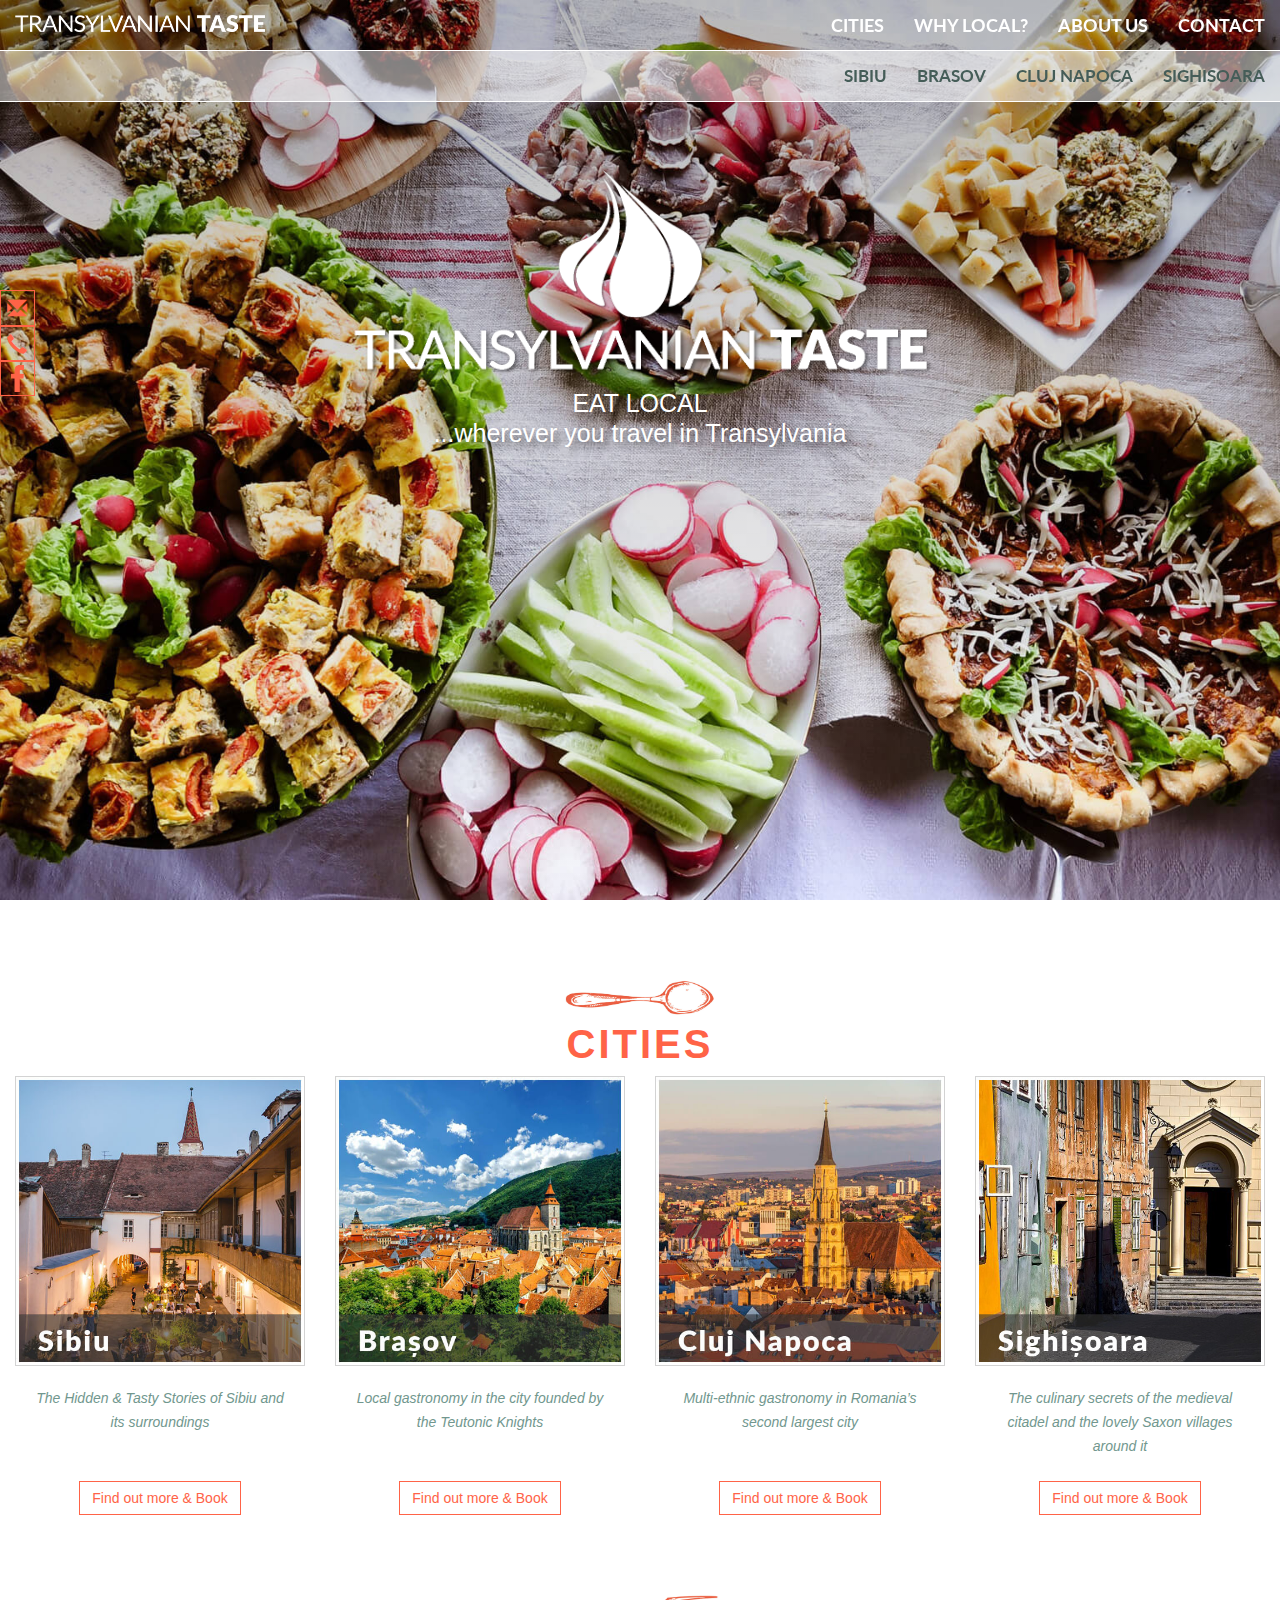
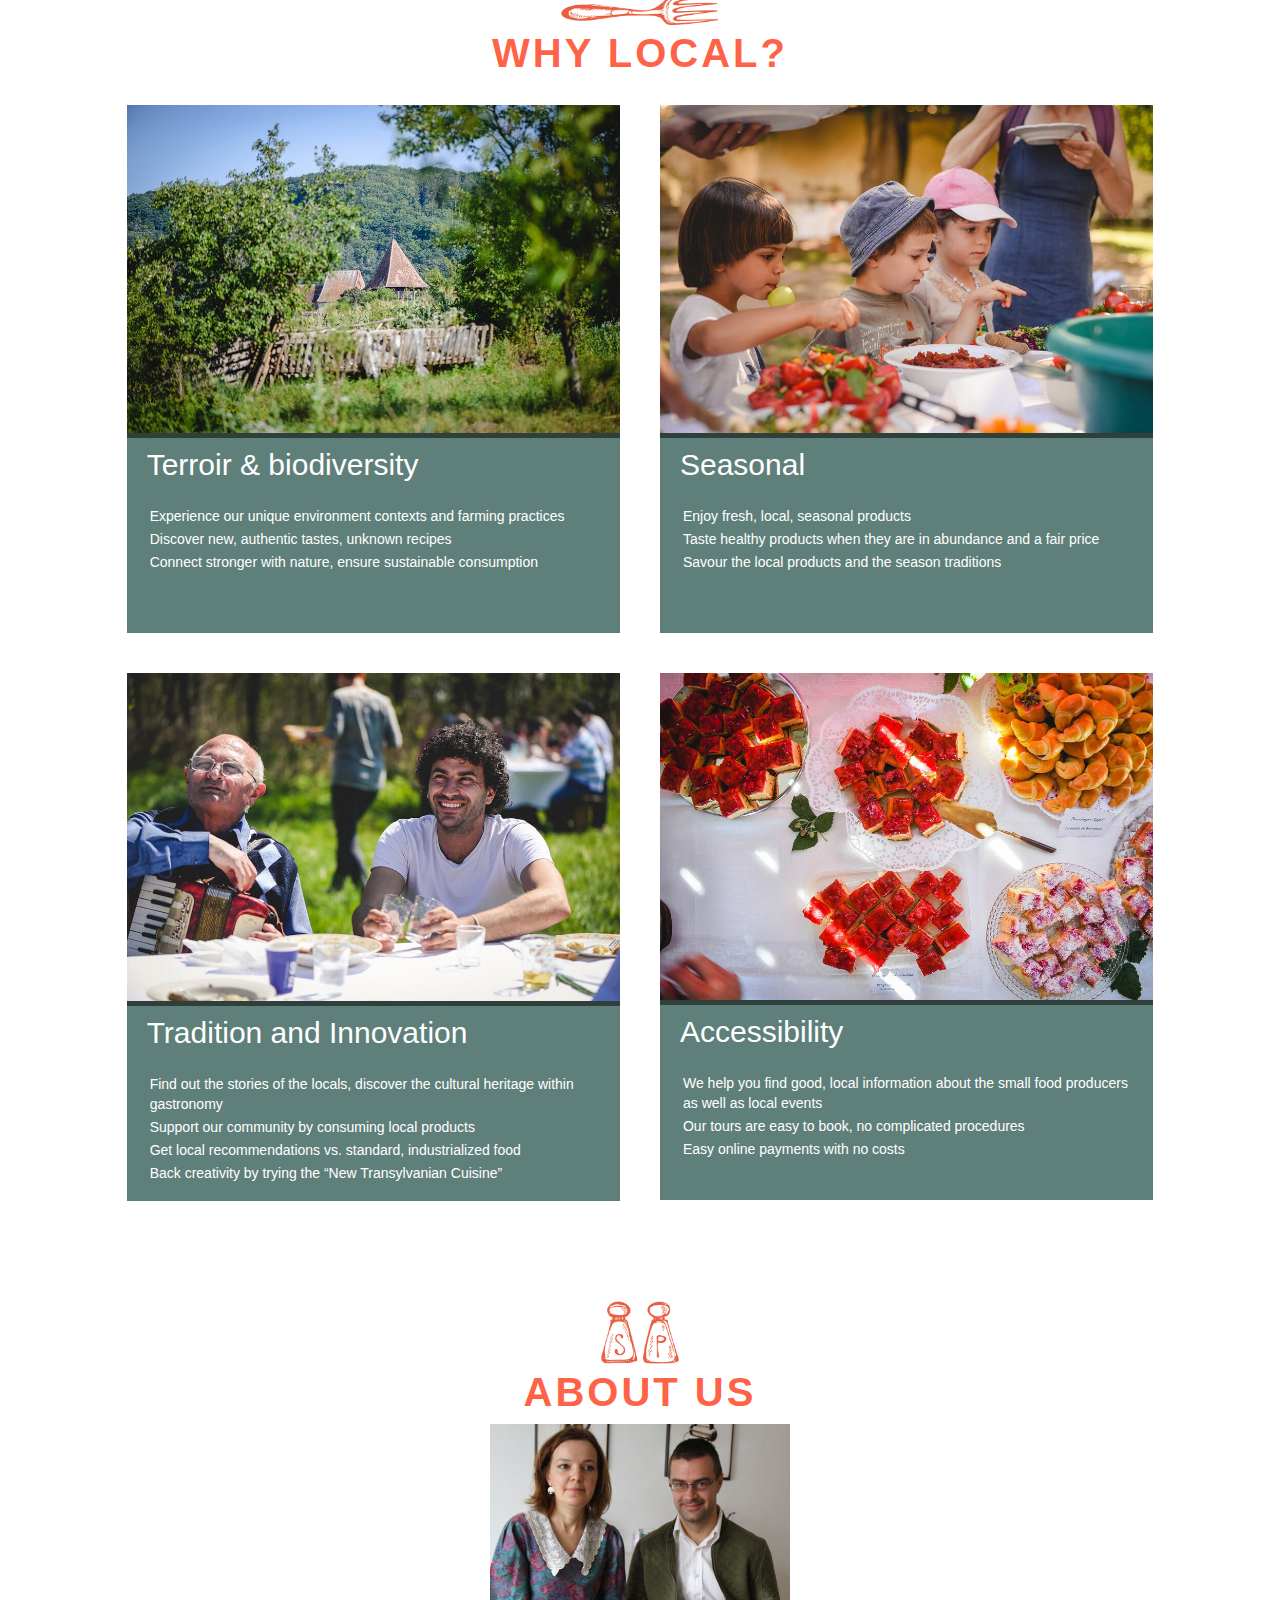
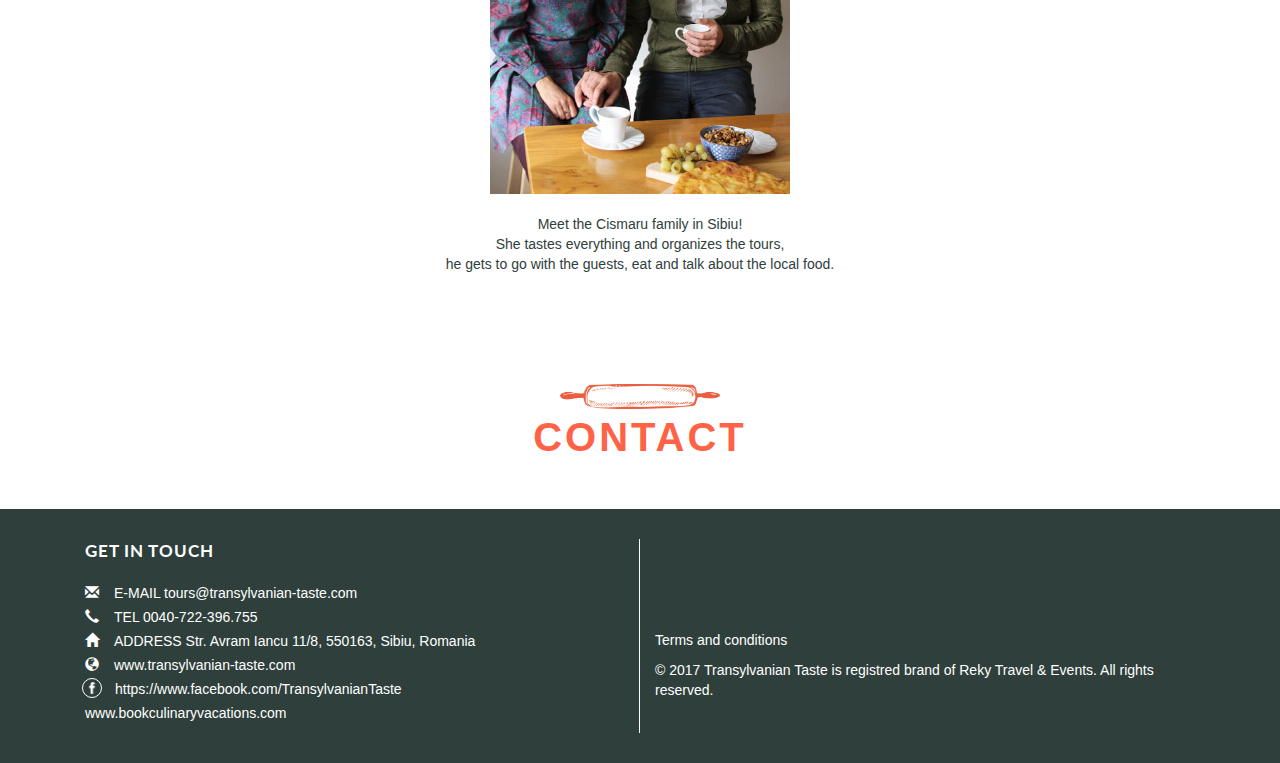
<file: index.html>
<!DOCTYPE html>
<html lang="en">
<head>
    <meta charset="utf-8">
    <meta http-equiv="X-UA-Compatible" content="IE=edge">
    <meta name="viewport" content="width=device-width, initial-scale=1">
    <!-- The above 3 meta tags *must* come first in the head; any other head content must come *after* these tags -->
    <title>Transylvanian Taste</title>
    <link rel="shortcut icon" href="img/icon.png">
    
    <link href="https://fonts.googleapis.com/css?family=Lato" rel="stylesheet">
    <!-- <link href="https://fonts.googleapis.com/css?family=Open+Sans" rel="stylesheet"> -->


    <!-- Bootstrap -->
    <link href="css/bootstrap.min.css" rel="stylesheet" />  
    <link href="css/style.css" rel="stylesheet" />

<!-- Google Tag Manager -->
<script>(function(w,d,s,l,i){w[l]=w[l]||[];w[l].push({'gtm.start':
new Date().getTime(),event:'gtm.js'});var f=d.getElementsByTagName(s)[0],
j=d.createElement(s),dl=l!='dataLayer'?'&l='+l:'';j.async=true;j.src=
'https://www.googletagmanager.com/gtm.js?id='+i+dl;f.parentNode.insertBefore(j,f);
})(window,document,'script','dataLayer','GTM-K374LSZ');</script>
<!-- End Google Tag Manager -->

</head>
<body id="page-top">
<!-- Google Tag Manager (noscript) -->
<noscript><iframe src="https://www.googletagmanager.com/ns.html?id=GTM-K374LSZ"
height="0" width="0" style="display:none;visibility:hidden"></iframe></noscript>
<!-- End Google Tag Manager (noscript) -->

    <!-- Navigation -->
    <nav  id="mainNav" class="navbar navbar-default navbar-fixed-top navbarUp">
      <div class="container-fluid containerUpNav">
            <a class="navbar-brand page-scroll" href="#page-top"><img src="img/LOGO_text_white.png" class="logoTop"></a>

            <!-- Brand and toggle get grouped for better mobile display -->
            <div class="navbar-header page-scroll">
                <button type="button" class="navbar-toggle" data-toggle="collapse" data-target="#bs-example-navbar-collapse-1">
                    <span class="sr-only">Toggle navigation</span> MENU <i class="glyphicon glyphicon-menu-hamburger"></i>
                </button>
            </div>
            <!-- Collect the nav links, forms, and other content for toggling -->
            <div class="collapse navbar-collapse" id="bs-example-navbar-collapse-1">
                <ul class="nav navbar-nav navbar-right navbarRightUp">
                    <li><a class="page-scroll" href="#cities">CITIES</a></li>
                    <li><a class="page-scroll" href="#local">WHY LOCAL?</a></li>
                    <li><a class="page-scroll" href="#about">ABOUT US</a></li>
                    <li><a class="page-scroll" href="#contact">CONTACT</a></li>
                </ul>
            </div>
            <!-- /.container-fluid -->
      </div>
    </nav>
    <nav class="navbar navbar-default navbar-fixed-top navbarDown">
        <div class="container-fluid containerDownNav">

                <ul class="nav navbar-nav navbar-right navbarRightDown">
                    <li><a class="page-scroll" href="sibiu.html">SIBIU</a></li>
                    <li><a class="page-scroll" href="brasov.html">BRASOV</a></li>
                    <li><a class="page-scroll" href="cluj.html">CLUJ NAPOCA</a></li>
                    <li><a class="page-scroll" href="sighisoara.html">SIGHISOARA</a></li>
                </ul>

        </div>
    </nav>


<!-- Header -->
<div class="sideContacts">
  <ul>
    <li><a class="page-scroll" href="#contact"><i class="glyphicon glyphicon-envelope"></i></a></li>
    <li><a class="page-scroll" href="#contact"><i class="glyphicon glyphicon-earphone"></i></a></li>
    <li><a href="https://www.facebook.com/TransylvanianTasteSibiu/" target="_blank"><img src="img/facebook-icon.png" id="face-icon-head"></a></li>
  </ul>
</div>
<header>
  <div class="intro-text">
    <div class="container">
      <div class="intro-heading"><img src="img/LOGO_usturoi intreg_white.png" class="logoMiddle"></div>
      <div class="intro-heading2">EAT LOCAL<br>...wherever you travel in Transylvania</div>
    </div>
  </div>
</header>

 
<div class="divider"><img src="img/spoon.jpg" class="img-responsive center-block"></div>

<div class="title"><h1 id="cities">CITIES</h1></div>
<!-- container 1 *****************************-->
<div class="container-fluid text-center container1">
  <div class="row">
    <div class="col-md-3 col-sm-6"><a href="sibiu.html"><img src="img/sibiu1.jpg" class="img-responsive center-block cityPhoto" alt="Photo of Sibiu">
      <p class="pUnder">The Hidden & Tasty Stories of Sibiu and its surroundings</p>
      <button class="btn details">Find out more & Book</button></a>
    </div>
    <div class="col-md-3 col-sm-6"><a href="brasov.html"><img src="img/brasov1.jpg" class="img-responsive center-block cityPhoto" alt="Photo of Brasov">
      <p class="pUnder">Local gastronomy in the city founded by the Teutonic Knights</p>
      <button class="btn details">Find out more & Book</button></a>
    </div>
    <div class="col-md-3 col-sm-6"><a href="cluj.html"><img src="img/cluj1.jpg" class="img-responsive center-block cityPhoto" alt="Photo of Cluj">
      <p class="pUnder">Multi-ethnic gastronomy in Romania’s second largest city</p>
      <button class="btn details">Find out more & Book</button></a>
    </div>
    <div class="col-md-3 col-sm-6"><a href="sighisoara.html"><img src="img/sighisoara1.jpg" class="img-responsive center-block cityPhoto" alt="Photo of Sighisoara">
      <p class="pUnder">The culinary secrets of the medieval citadel and the lovely Saxon villages around it </p>
      <button class="btn details">Find out more & Book</button></a>
    </div>

  </div>
</div>
<!-- end of container 1 ************************-->

<div class="divider"><img src="img/fork.jpg" class="img-responsive center-block"></div>

<div class="title"><h1 id="local">WHY LOCAL?</h1></div>
<!-- container 2 *****************************-->
<div class="container-fluid text-center container2">
  
  <div class="row ">
    
    <div class="col-md-push-1 col-md-5 col-xs-12">
    <figure>
      <img src="img/local_01.jpg" class="img-responsive center-block" alt="Photo of Sibiu">
      
        <figcaption>
          <h2>Terroir & biodiversity</h2>
          <p>Experience our unique environment contexts and farming practices</p>
          <p>Discover new, authentic tastes, unknown recipes</p>
          <p>Connect stronger with nature, ensure sustainable consumption</p>
        </figcaption>
    </figure>

    </div>
    <div class="col-md-push-1 col-md-5 col-xs-12">
    <figure>
      <img src="img/local_02.jpg" class="img-responsive center-block" alt="Photo">
      <figcaption>
        <h2>Seasonal</h2> 
        <p>Enjoy fresh, local, seasonal products</p>
        <p>Taste healthy products when they are in abundance and a fair price</p>
        <p>Savour the local products and the season traditions</p>
   
      </figcaption>
    </figure>
  </div>

</div>
  <div class="row">
    
    <div class="col-md-push-1 col-md-5 col-xs-12">
    <figure>
      <img src="img/local_03.jpg" class="img-responsive center-block" alt="Photo">

      <figcaption>
        <h2>Tradition and Innovation</h2> 
        <p>Find out the stories of the locals, discover the cultural heritage within gastronomy</p>
        <p>Support our community by consuming local products</p> 
        <p>Get local recommendations vs. standard, industrialized food</p>
        <p>Back creativity by trying the “New Transylvanian Cuisine”</p>  

      </figcaption>
    </figure>
    </div>

    <div class="col-md-push-1 col-md-5 col-xs-12">
    <figure>
      <img src="img/local_04.jpg" class="img-responsive center-block" alt="Photo">
      <figcaption>
        <h2>Accessibility</h2>
        <p>We help you find good, local information about the small food producers as well as local events</p>
        <p>Our tours are easy to book, no complicated procedures</p> 
        <p>Easy online payments with no costs</p>

      </figcaption>
    </figure>
    </div>
    
  </div>
</div>
<!-- end of container 2 ************************-->

<div class="divider"><img src="img/salt_peper.jpg" class="img-responsive center-block"></div>

<div class="title"><h1 id="about">ABOUT US</h1></div>

<!--container 3 ********************************-->
<div class="container container-fluid text-center container3">
<div class="poza_familia"><img src="img/familia_cismaru.jpg" class="img-responsive center-block"></div>
  <p>Meet the Cismaru family in Sibiu! <br>
​She tastes everything and organizes the tours, <br>he gets to go with the guests, eat and talk about the local food. </p>
</div>
<!--end of container 3 ***************************************-->

<div class="divider"><img src="img/cont.jpg" class="img-responsive center-block"></div>
<div class="title"><h1 id="contact">CONTACT</h1></div>


<!--footer ***************************************************-->
<footer>
<div class="container container-fluid">
  <div class="col-md-6 col-sm-6 colLeft">
    <p class="firstP">GET IN TOUCH</p>
    <ul>
      <li><i class="glyphicon glyphicon-envelope"></i><a href="mailto:tours@transylvanian-taste.com">E-MAIL tours@transylvanian-taste.com</a></li>
      <li><i class="glyphicon glyphicon-earphone"></i>TEL 0040-722-396.755</li>
      <li><i class="glyphicon glyphicon-home"></i>ADDRESS Str. Avram Iancu 11/8, 550163, Sibiu, Romania</li>
      <li><i class="glyphicon glyphicon-globe"></i><a href="www.transylvanian-taste.com">www.transylvanian-taste.com</a></li>
      <li><a href="https://www.facebook.com/TransylvanianTasteSibiu/" target="_blank"><img src="img/facebook-icon-w.png" id="face-icon">https://www.facebook.com/TransylvanianTaste</a></li>
      <li><a href="https://www.bookculinaryvacations.com/?aid=1101" target="_blank">www.bookculinaryvacations.com</a></li>
    </ul>
  </div>
  <div class="col-md-6 col-sm-6 colRight">    
    <p><a href="#">Terms and conditions</a></p>
    <p class="footer-copyright-text">© 2017 Transylvanian Taste is registred brand of <a href="http://www.reky-travel.de/">Reky Travel & Events</a>. All rights reserved.</p>
  </div>
</div>

</footer>


  <!-- Scripts -->
  <script src="https://ajax.googleapis.com/ajax/libs/jquery/1.12.4/jquery.min.js"></script>
  <script src="js/bootstrap.min.js"></script>

  <script src="js/customScript.js"></script>
</body>
</html>
</file>
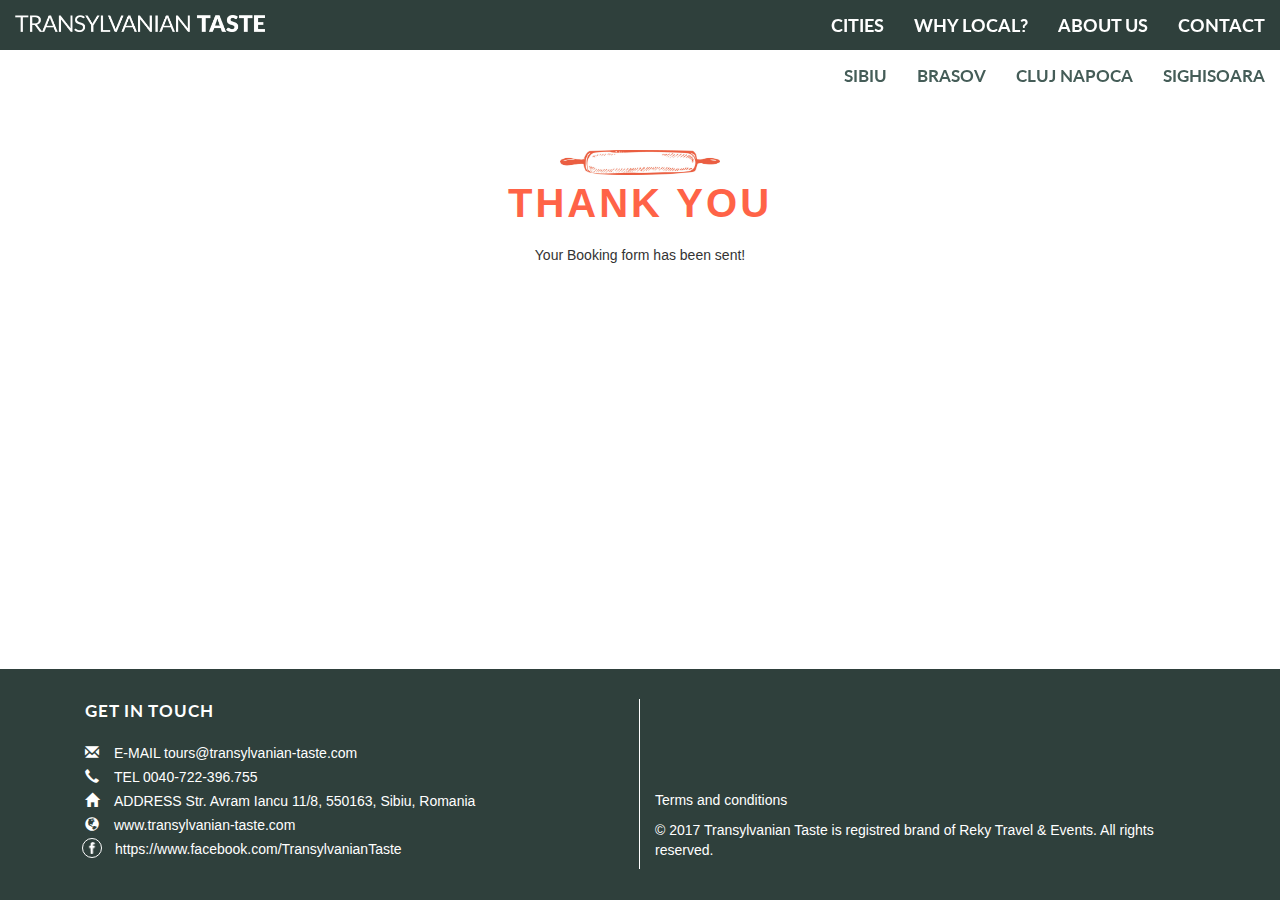
<file: thankyou.html>
<!DOCTYPE html>
<html lang="en">
<head>
    <meta charset="utf-8">
    <meta http-equiv="X-UA-Compatible" content="IE=edge">
    <meta name="viewport" content="width=device-width, initial-scale=1">
    <!-- The above 3 meta tags *must* come first in the head; any other head content must come *after* these tags -->
    <title>Transylvanian Taste</title>
    <link rel="shortcut icon" href="img/icon.png">
    
    <link href="https://fonts.googleapis.com/css?family=Lato" rel="stylesheet">
    <!-- <link href="https://fonts.googleapis.com/css?family=Open+Sans" rel="stylesheet"> -->


    <!-- Bootstrap -->
    <link href="css/bootstrap.min.css" rel="stylesheet" />  
    <link href="css/style.css" rel="stylesheet" />

<!-- Google Tag Manager -->
<script>(function(w,d,s,l,i){w[l]=w[l]||[];w[l].push({'gtm.start':
new Date().getTime(),event:'gtm.js'});var f=d.getElementsByTagName(s)[0],
j=d.createElement(s),dl=l!='dataLayer'?'&l='+l:'';j.async=true;j.src=
'https://www.googletagmanager.com/gtm.js?id='+i+dl;f.parentNode.insertBefore(j,f);
})(window,document,'script','dataLayer','GTM-K374LSZ');</script>
<!-- End Google Tag Manager -->


</head>
<body id="page-top">
<!-- Google Tag Manager (noscript) -->
<noscript><iframe src="https://www.googletagmanager.com/ns.html?id=GTM-K374LSZ"
height="0" width="0" style="display:none;visibility:hidden"></iframe></noscript>
<!-- End Google Tag Manager (noscript) -->

    <!-- Navigation -->
    <nav  id="mainNav" class="navbar navbar-default navbar-fixed-top navbarUp">
      <div class="container-fluid containerUpNav">
            <a class="navbar-brand page-scroll" href="#page-top"><img src="img/LOGO_text_white.png" class="logoTop"></a>

            <!-- Brand and toggle get grouped for better mobile display -->
            <div class="navbar-header page-scroll">
                <button type="button" class="navbar-toggle" data-toggle="collapse" data-target="#bs-example-navbar-collapse-1">
                    <span class="sr-only">Toggle navigation</span> MENU <i class="glyphicon glyphicon-menu-hamburger"></i>
                </button>
            </div>
            <!-- Collect the nav links, forms, and other content for toggling -->
            <div class="collapse navbar-collapse" id="bs-example-navbar-collapse-1">
                <ul class="nav navbar-nav navbar-right navbarRightUp">
                    <li><a class="page-scroll" href="#cities">CITIES</a></li>
                    <li><a class="page-scroll" href="#local">WHY LOCAL?</a></li>
                    <li><a class="page-scroll" href="#about">ABOUT US</a></li>
                    <li><a class="page-scroll" href="#contact">CONTACT</a></li>
                </ul>
            </div>
            <!-- /.container-fluid -->
      </div>
    </nav>
    <nav class="navbar navbar-default navbar-fixed-top navbarDown">
        <div class="container-fluid containerDownNav">

                <ul class="nav navbar-nav navbar-right navbarRightDown">
                    <li><a class="page-scroll" href="sibiu.html">SIBIU</a></li>
                    <li><a class="page-scroll" href="brasov.html">BRASOV</a></li>
                    <li><a class="page-scroll" href="cluj.html">CLUJ NAPOCA</a></li>
                    <li><a class="page-scroll" href="sighisoara.html">SIGHISOARA</a></li>
                </ul>

        </div>
    </nav>


<!-- Header -->

<div class="pageThankyou">
    <div class="thankyou">
      <div class="container container-fluid">
        <div class="divider contactThankyou"><img src="img/cont.jpg" class="img-responsive center-block"></div>
        <div class="title"><h1 id="contact">THANK YOU</h1></div>
        <p class="pThankyou">Your Booking form has been sent!</p>
      </div>
    </div>
</div>



<!--footer ***************************************************-->
<footer id="thankyouFooter">
<div class="container container-fluid">
  <div class="col-md-6 col-sm-6 colLeft">
    <p class="firstP">GET IN TOUCH</p>
    <ul>
      <li><i class="glyphicon glyphicon-envelope"></i><a href="mailto:tours@transylvanian-taste.com">E-MAIL tours@transylvanian-taste.com</a></li>
      <li><i class="glyphicon glyphicon-earphone"></i>TEL 0040-722-396.755</li>
      <li><i class="glyphicon glyphicon-home"></i>ADDRESS Str. Avram Iancu 11/8, 550163, Sibiu, Romania</li>
      <li><i class="glyphicon glyphicon-globe"></i><a href="www.transylvanian-taste.com">www.transylvanian-taste.com</a></li>
      <li><a href="https://www.facebook.com/TransylvanianTasteSibiu/" target="_blank"><img src="img/facebook-icon-w.png" id="face-icon">https://www.facebook.com/TransylvanianTaste</a></li>
    </ul>
  </div>
  <div class="col-md-6 col-sm-6 colRight">    
    <p><a href="#">Terms and conditions</a></p>
    <p class="footer-copyright-text">© 2017 Transylvanian Taste is registred brand of <a href="http://www.reky-travel.de/">Reky Travel & Events</a>. All rights reserved.</p>
  </div>
</div>

</footer>


  <!-- Scripts -->
  <script src="https://ajax.googleapis.com/ajax/libs/jquery/1.12.4/jquery.min.js"></script>
  <script src="js/bootstrap.min.js"></script>

  <script src="js/customScript.js"></script>
</body>
</html>
</file>
<file: css/style.css>
body, html {
  height: 100%;
  width: 100%;
  margin: 0; }

body {
  width: 100%;
  height: 100%; }

p, h1, h2, span {
  font-family: "Helvetica Neue",Helvetica,Arial,sans-serif; }

/* hr {
	border-color: lightgrey;
	border-width: 1px;
	border-style: solid;
	max-width: 80%;
	margin-top: 70px;
	margin-bottom: 50px;
} */
.navbarUp {
  background-color: transparent;
  margin: 0 auto;
  border-style: none; }
  .navbarUp .containerUpNav .navbar-brand {
    color: white; }
  .navbarUp .containerUpNav .navbarRightUp a {
    color: white;
    font-size: 18px; }
    .navbarUp .containerUpNav .navbarRightUp a.active, .navbarUp .containerUpNav .navbarRightUp a:active, .navbarUp .containerUpNav .navbarRightUp a:focus, .navbarUp .containerUpNav .navbarRightUp a:hover {
      color: #ff6347;
      background-color: rgba(255, 255, 255, 0.2); }

.logoTop {
  max-width: 250px; }

.navbarDown {
  background-color: rgba(255, 255, 255, 0.5);
  border-style: none;
  margin-top: 50px;
  border-top: 0.5px solid #fff;
  border-bottom: 0.5px solid #fff; }

.navbar-default .navbar-nav > li > a {
  font-family: 'Lato', sans-serif;
  font-weight: bold;
  font-size: 1.2em;
  color: #455d58; }

.navbarRightDown li.active, .navbarRightDown li:active, .navbarRightDown li:focus, .navbarRightDown li:hover {
  background-color: rgba(255, 255, 255, 0.3);
  color: red; }

.navbar-default .navbar-toggle {
  border-color: #2f403c; }

.navbar-toggle {
  color: white;
  background-color: #2f403c;
  border-radius: 0;
  padding: 2px 5px; }
  .navbar-toggle .icon-bar {
    background-color: white; }
  .navbar-toggle:focus, .navbar-toggle:active, .navbar-toggle:hover {
    background-color: #455d58;
    border-color: #455d58; }

.navbar-default .navbar-toggle:focus, .navbar-default .navbar-toggle:hover {
  background-color: #455d58; }

/* .navbar-default .navbar-nav .open .dropdown-menu {
  	background-color: red;
 } */
.navbarRightUp .open {
  background-color: red;
  color: red; }

.navbarTours {
  border-top: 0.5px solid #fff;
  border-bottom: 0.5px solid #fff; }

.txtNav {
  text-transform: uppercase; }

header {
  background: -moz-linear-gradient(top, rgba(0, 0, 0, 0.26) 0%, transparent 100%), url("../img/prime-bg.jpg");
  /* FF3.6-15 */
  background: -webkit-linear-gradient(top, rgba(0, 0, 0, 0.26) 0%, transparent 100%), url("../img/prime-bg.jpg");
  /* Chrome10-25,Safari5.1-6 */
  background: linear-gradient(to bottom, rgba(0, 0, 0, 0.26) 0%, transparent 100%), url("../img/prime-bg.jpg");
  /* W3C, IE10+, FF16+, Chrome26+, Opera12+, Safari7+ */
  background-repeat: none;
  background-attachment: scroll;
  background-position: center center;
  background-size: cover;
  -webkit-background-size: cover;
  -moz-background-size: cover;
  -o-background-size: cover;
  text-align: center;
  color: white;
  min-height: 100%; }
  header .intro-text {
    padding-top: 100px;
    padding-bottom: 50px;
    text-shadow: 5px 5px 7px rgba(30, 30, 30, 0.5); }
    header .intro-text .intro-heading {
      font-family: 'Lato', sans-serif;
      letter-spacing: 2px;
      font-weight: 700;
      font-size: 40px;
      line-height: 40px;
      margin-bottom: 25px; }
    header .intro-text .intro-heading2 {
      font-size: 15px;
      line-height: 15px;
      margin-bottom: 25px;
      margin-top: -20px; }

.logoMiddle {
  margin-top: -300px;
  width: 600px; }

.head_sibiu {
  background: -moz-linear-gradient(top, rgba(0, 0, 0, 0.26) 0%, transparent 100%), url("../img/Food tour Sibiu_poza mare.jpg");
  /* FF3.6-15 */
  background: -webkit-linear-gradient(top, rgba(0, 0, 0, 0.26) 0%, transparent 100%), url("../img/Food tour Sibiu_poza mare.jpg");
  /* Chrome10-25,Safari5.1-6 */
  background: linear-gradient(to bottom, rgba(0, 0, 0, 0.26) 0%, transparent 100%), url("../img/Food tour Sibiu_poza mare.jpg");
  /* W3C, IE10+, FF16+, Chrome26+, Opera12+, Safari7+ */
  background-repeat: none;
  background-attachment: scroll;
  background-position: center center;
  background-size: cover;
  -webkit-background-size: cover;
  -moz-background-size: cover;
  -o-background-size: cover;
  text-align: center;
  color: white;
  min-height: 100%; }
  .head_sibiu .intro-text {
    padding-top: 100px;
    padding-bottom: 50px;
    text-shadow: 5px 5px 7px rgba(30, 30, 30, 0.5); }
    .head_sibiu .intro-text .intro-heading {
      font-family: 'Lato', sans-serif;
      letter-spacing: 2px;
      font-weight: 700;
      font-size: 40px;
      line-height: 40px;
      margin-bottom: 25px; }
    .head_sibiu .intro-text .intro-heading2 {
      font-size: 15px;
      line-height: 15px;
      margin-bottom: 25px; }

.head_brasov {
  background: -moz-linear-gradient(top, rgba(0, 0, 0, 0.26) 0%, transparent 100%), url("../img/Food tour Brasov_poza mare.jpg");
  /* FF3.6-15 */
  background: -webkit-linear-gradient(top, rgba(0, 0, 0, 0.26) 0%, transparent 100%), url("../img/Food tour Brasov_poza mare.jpg");
  /* Chrome10-25,Safari5.1-6 */
  background: linear-gradient(to bottom, rgba(0, 0, 0, 0.26) 0%, transparent 100%), url("../img/Food tour Brasov_poza mare.jpg");
  /* W3C, IE10+, FF16+, Chrome26+, Opera12+, Safari7+ */
  background-repeat: none;
  background-attachment: scroll;
  background-position: center center;
  background-size: cover;
  -webkit-background-size: cover;
  -moz-background-size: cover;
  -o-background-size: cover;
  text-align: center;
  color: white;
  min-height: 100%; }
  .head_brasov .intro-text {
    padding-top: 100px;
    padding-bottom: 50px;
    text-shadow: 5px 5px 7px rgba(30, 30, 30, 0.5); }
    .head_brasov .intro-text .intro-heading {
      font-family: 'Lato', sans-serif;
      letter-spacing: 2px;
      font-weight: 700;
      font-size: 40px;
      line-height: 40px;
      margin-bottom: 25px; }
    .head_brasov .intro-text .intro-heading2 {
      font-size: 15px;
      line-height: 15px;
      margin-bottom: 25px; }

.head_cluj {
  background: -moz-linear-gradient(top, rgba(0, 0, 0, 0.26) 0%, transparent 100%), url("../img/Food tour Cluj_poza mare.jpg");
  /* FF3.6-15 */
  background: -webkit-linear-gradient(top, rgba(0, 0, 0, 0.26) 0%, transparent 100%), url("../img/Food tour Cluj_poza mare.jpg");
  /* Chrome10-25,Safari5.1-6 */
  background: linear-gradient(to bottom, rgba(0, 0, 0, 0.26) 0%, transparent 100%), url("../img/Food tour Cluj_poza mare.jpg");
  /* W3C, IE10+, FF16+, Chrome26+, Opera12+, Safari7+ */
  background-repeat: none;
  background-attachment: scroll;
  background-position: center center;
  background-size: cover;
  -webkit-background-size: cover;
  -moz-background-size: cover;
  -o-background-size: cover;
  text-align: center;
  color: white;
  min-height: 100%; }
  .head_cluj .intro-text {
    padding-top: 100px;
    padding-bottom: 50px;
    text-shadow: 5px 5px 7px rgba(30, 30, 30, 0.5); }
    .head_cluj .intro-text .intro-heading {
      font-family: 'Lato', sans-serif;
      letter-spacing: 2px;
      font-weight: 700;
      font-size: 40px;
      line-height: 40px;
      margin-bottom: 25px; }
    .head_cluj .intro-text .intro-heading2 {
      font-size: 15px;
      line-height: 15px;
      margin-bottom: 25px; }

.head_sighisoara {
  background: -moz-linear-gradient(top, rgba(0, 0, 0, 0.26) 0%, transparent 100%), url("../img/Food tour Sighisoara_poza mare.jpg");
  /* FF3.6-15 */
  background: -webkit-linear-gradient(top, rgba(0, 0, 0, 0.26) 0%, transparent 100%), url("../img/Food tour Sighisoara_poza mare.jpg");
  /* Chrome10-25,Safari5.1-6 */
  background: linear-gradient(to bottom, rgba(0, 0, 0, 0.26) 0%, transparent 100%), url("../img/Food tour Sighisoara_poza mare.jpg");
  /* W3C, IE10+, FF16+, Chrome26+, Opera12+, Safari7+ */
  background-repeat: none;
  background-attachment: scroll;
  background-position: center center;
  background-size: cover;
  -webkit-background-size: cover;
  -moz-background-size: cover;
  -o-background-size: cover;
  text-align: center;
  color: white;
  min-height: 100%; }
  .head_sighisoara .intro-text {
    padding-top: 100px;
    padding-bottom: 50px;
    text-shadow: 5px 5px 7px rgba(30, 30, 30, 0.5); }
    .head_sighisoara .intro-text .intro-heading {
      font-family: 'Lato', sans-serif;
      letter-spacing: 2px;
      font-weight: 700;
      font-size: 40px;
      line-height: 40px;
      margin-bottom: 25px; }
    .head_sighisoara .intro-text .intro-heading2 {
      font-size: 15px;
      line-height: 15px;
      margin-bottom: 25px; }

@media (min-width: 768px) {
  header .intro-text, .head_sibiu .intro-text, .head_brasov .intro-text, .head_cluj .intro-text, .head_sighisoara .intro-text {
    padding-top: 300px;
    padding-bottom: 200px; }
    header .intro-text .intro-heading, .head_sibiu .intro-text .intro-heading, .head_brasov .intro-text .intro-heading, .head_cluj .intro-text .intro-heading, .head_sighisoara .intro-text .intro-heading {
      font-family: 'Lato', sans-serif;
      letter-spacing: 2px;
      font-weight: 600;
      font-size: 60px;
      line-height: 60px;
      margin-bottom: 25px; }
    header .intro-text .intro-heading2, .head_sibiu .intro-text .intro-heading2, .head_brasov .intro-text .intro-heading2, .head_cluj .intro-text .intro-heading2, .head_sighisoara .intro-text .intro-heading2 {
      font-size: 25px;
      line-height: 30px;
      margin-bottom: 50px; } }
a.page-scroll {
  color: #ff6347; }

.sideContacts {
  float: left;
  margin-left: 0;
  margin-top: 290px;
  color: #ff6347; }
  .sideContacts ul {
    margin-left: 0;
    padding: 0;
    list-style: none;
    font-size: 20px; }
    .sideContacts ul li {
      margin: 0;
      border: 1px solid #ff6347;
      padding: 0; }
      .sideContacts ul li.active, .sideContacts ul li:active, .sideContacts ul li:focus, .sideContacts ul li:hover {
        background-color: rgba(255, 255, 255, 0.3); }
      .sideContacts ul li i {
        margin: 0;
        padding: 6px; }
  .sideContacts #face-icon-head {
    width: 33px;
    padding: 3px; }

.divider {
  width: 160px;
  display: block;
  margin: 0 auto;
  margin-bottom: 30px;
  margin-top: 80px; }

#onion {
  width: 290px; }

.title {
  text-align: center;
  width: 100%;
  margin-bottom: 0;
  padding: 0; }
  .title h1 {
    color: #ff6347;
    position: relative;
    top: -12px;
    font-weight: bold;
    letter-spacing: 3px;
    font-size: 40px;
    line-height: 20px;
    vertical-align: middle; }

.above {
  margin-top: -120px;
  height: 100px;
  width: 100%; }

.container1 {
  margin-bottom: -70px; }
  .container1 .row {
    margin-bottom: 50px; }

.cityPhoto {
  margin: 0 auto;
  padding: 0;
  border-radius: 0px;
  border: 0.5px solid lightgrey; }
  .cityPhoto:hover {
    transform: scale(1.02) translateY(-1.5%);
    transition: transform 0.4s ease-out;
    transition-property: transform;
    transition-duration: 0.4s;
    transition-timing-function: ease-out;
    transition-delay: initial; }

.pUnder {
  color: #71978e;
  line-height: 24px;
  font-style: italic;
  margin: 20px;
  min-height: 75px; }

.details {
  background-color: transparent;
  color: #ff6347;
  border: 1px solid #ff6347;
  border-radius: 0px;
  transition: .2s ease;
  margin-bottom: 20px; }
  .details:hover {
    background-color: #ff6347;
    color: white;
    transition: .2s ease; }

.detailsTours {
  background-color: #ff6347;
  color: #fff;
  border-radius: 0px;
  transition: .2s ease;
  margin-bottom: 20px;
  margin-top: -15px; }
  .detailsTours a {
    color: #fff;
    text-decoration: none; }
  .detailsTours:hover {
    background-color: transparent;
    color: #ff6347;
    border: 1px solid #ff6347;
    transition: .2s ease; }
    .detailsTours:hover a {
      color: #ff6347; }

#titlu_sibiu {
  margin-top: 60px;
  margin-bottom: 30px;
  text-transform: uppercase; }

.tourDetails {
  text-align: right;
  argin-left: 0; }
  .tourDetails ul {
    list-style: none;
    margin: 0;
    padding: 0; }
    .tourDetails ul li {
      margin-left: 0;
      text-transform: uppercase;
      font-family: 'Lato', sans-serif;
      font-weight: bold;
      font-size: 1.1em; }

.indent {
  margin-left: 0;
  color: grey;
  font-size: 0.9em !important; }

.tourText {
  text-align: left;
  border: 1px solid #ff6347;
  min-height: 400px; }
  .tourText span {
    font-weight: bold;
    color: #ff6347; }
  .tourText p {
    margin-top: 2px;
    margin-bottom: 2px; }
    .tourText p a {
      font-weight: bold;
      color: #71978e; }
  .tourText h2 {
    margin-bottom: 20px; }

.hLine {
  width: 30%;
  height: 20px;
  margin: 0 auto;
  border-bottom: 1px solid #ff6347;
  margin-bottom: 40px; }

.tiTour {
  color: #ff6347;
  margin-top: 10px;
  font-weight: bold; }

.imgTours {
  margin-top: 0; }

.container2 {
  margin-top: 0;
  padding-top: 0; }
  .container2 h1 {
    color: white; }
  .container2 .col-md-5, .container2 .col-xs-12 {
    padding-right: 0;
    padding-left: 0; }

.local-text {
  margin: 0;
  padding: 0;
  background-color: #2f403c;
  color: white;
  width: 70%; }
  .local-text p {
    text-align: left; }

figure {
  left: 135px;
  top: 0px;
  border-radius: 50px;
  text-align: center;
  vertical-align: text-top;
  padding: 20px; }
  figure img {
    max-width: 100%;
    display: block;
    position: relative;
    z-index: 0;
    /*     overflow: hidden;
    		&:hover{
    	  transform: scale(1.02) translateY(-1.5%);
    	  transition: transform 0.4s ease-out;
      transition-property: transform;
      transition-duration: 0.4s;
      transition-timing-function: ease-out;
      transition-delay: initial;
    } */ }

figcaption {
  min-height: 200px;
  border-top: 5px solid #2f403c;
  color: #fff;
  top: 0;
  left: 0;
  padding: 0 20px;
  background-color: #5f807a;
  text-align: left; }
  figcaption h2 {
    margin-top: 10px;
    margin-bottom: 25px; }
  figcaption p {
    margin: 3px; }

.container3 {
  color: #2f403c; }
  .container3 p {
    margin-bottom: 30px; }

.poza_familia {
  max-width: 300px;
  margin: 0 auto;
  margin-top: 0;
  margin-bottom: 20px; }

footer {
  margin-top: 50px;
  background-color: #2f403c;
  min-height: 200px;
  color: white; }
  footer .colLeft {
    margin-top: 30px;
    margin-bottom: 30px;
    border-right: 1px solid white; }
    footer .colLeft ul {
      list-style: none;
      padding-left: 0; }
      footer .colLeft ul li {
        margin: 4px 0; }
        footer .colLeft ul li i {
          margin-right: 15px; }
    footer .colLeft a {
      color: white; }
  footer .colRight {
    margin-top: 121px;
    margin-bottom: 30px; }
    footer .colRight a {
      color: white; }
  footer .firstP {
    font-family: 'Lato', sans-serif;
    font-weight: bold;
    font-size: 1.2em;
    margin-bottom: 20px;
    letter-spacing: 1px; }

#face-icon {
  width: 20px;
  margin-top: -4px;
  margin-bottom: 0;
  margin-right: 13px;
  margin-left: -3px;
  border: 0.5px solid white;
  padding: 3px;
  border-radius: 50%; }
  #face-icon.active, #face-icon:active, #face-icon:focus, #face-icon:hover {
    background-color: rgba(255, 255, 255, 0.3); }

.thankyou {
  background-color: #2f403c;
  max-height: 50px; }

.pageThankyou {
  background-color: white;
  margin: 0;
  height: 35%; }

.contactThankyou {
  margin-top: 150px; }

.pThankyou {
  text-align: center;
  max-width: 300px;
  margin: 0 auto;
  margin-top: 20px; }

@media (min-width: 768px) {
  .navbar-brand {
    font-size: 1.5em; } }
@media (max-width: 767px) {
  .navbarDown {
    display: none; }

  .title {
    margin-top: 50px;
    margin-bottom: 25px; }
    .title h1 {
      font-size: 30px;
      line-height: 25px; }

  .pUnder {
    min-height: 40px !important; }

  footer .colLeft {
    border-right: none; }

  footer .colRight {
    border-top: 1px solid #fff;
    margin-top: 10px;
    padding-top: 15px; }

  .sideContacts {
    display: none; }

  #calendar {
    display: none; }

  .divider img {
    margin-bottom: -25px; }

  .tourDetails {
    text-align: left;
    margin-left: 0; }

  .tourText {
    min-height: 100px;
    margin-top: 5px; }
    .tourText h2 {
      margin-top: 15px;
      font-size: 20px; }

  .logoTop {
    max-width: 170px; }

  .navbarUp .containerUpNav .navbarRightUp a {
    color: white;
    font-size: 18px;
    background-color: #2f403c; }

  .logoMiddle {
    margin-top: 50px;
    max-width: 200px; }

  .divider {
    width: 100px;
    margin-bottom: 10px; } }
#btn-ThankyouPage {
  min-width: 200px;
  margin-top: 0; }

.modal-header {
  color: white;
  background-color: #2f403c; }
  .modal-header .close {
    color: white;
    text-shadow: 0 1px 0 #fff;
    opacity: .8; }

input {
  width: 100%; }

#thankyouFooter {
  position: absolute;
  width: 100%;
  left: 0;
  bottom: 0; }

/*# sourceMappingURL=style.css.map */
</file>
